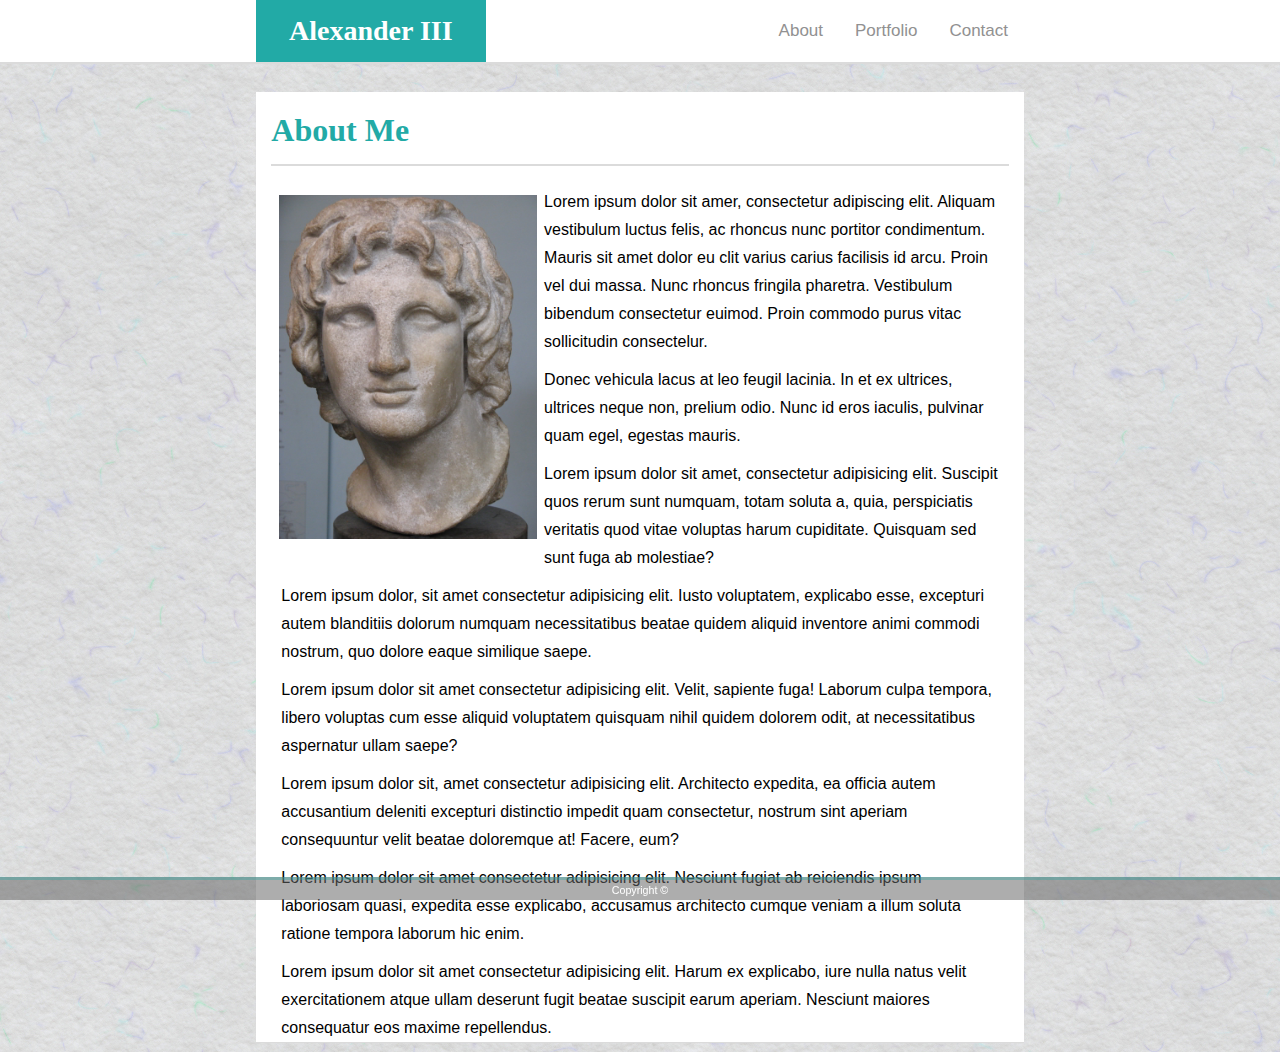
<file: index.html>
<!DOCTYPE html>
<html lang="en-us">

<head>
  <meta charset="UTF-8">
  <title>Index</title>
  <link rel="stylesheet" type="text/css" href="assets/css/style.css">
  <meta name = “viewport” content = “width=device-width, initial-scale = 1.0”>
  <style>
    .background {
        background-image: url("assets/images/pipes.jpeg");
    }
  </style>
</head>

<body class="background">
    <div class="topnav">
        <div class="nav-wrapper">
            <a class="active" href="#">Alexander III</a>
            <div id="right-section">
                <a href="#">About</a>
                <a href="portfolio.html">Portfolio</a>
                <a href="contact.html">Contact</a>
            </div>
        </div>
    </div>
    
    <div class="container">
        <article class="article-wrapper">
            <h1>About Me</h1>
    
            <img class = "resize" src = "assets/images/actualPictureOfMe.jpg" alt = "100% Accurate Picture">
            <p>Lorem ipsum dolor sit amer, consectetur adipiscing elit. Aliquam vestibulum luctus felis, ac rhoncus
                    nunc portitor condimentum. Mauris sit amet dolor eu clit varius carius facilisis id arcu. Proin vel dui
                    massa. Nunc rhoncus fringila pharetra. Vestibulum bibendum consectetur euimod. Proin commodo purus
                    vitac sollicitudin consectelur.</p>
            <p>Donec vehicula lacus at leo feugil lacinia. In et ex ultrices, ultrices neque non, prelium odio. Nunc id
                    eros iaculis, pulvinar quam egel, egestas mauris.</p>
            <p>
                    Lorem ipsum dolor sit amet, consectetur adipisicing elit. Suscipit quos rerum sunt numquam, totam
                    soluta a,
                    quia, perspiciatis veritatis quod vitae voluptas harum cupiditate. Quisquam sed sunt fuga ab molestiae?
            </p>
            <p>Lorem ipsum dolor, sit amet consectetur adipisicing elit. Iusto voluptatem, explicabo esse, excepturi autem blanditiis dolorum numquam necessitatibus beatae quidem aliquid inventore animi commodi nostrum, quo dolore eaque similique saepe.

            </p>
            <p>Lorem ipsum dolor sit amet consectetur adipisicing elit. Velit, sapiente fuga! Laborum culpa tempora, libero voluptas cum esse aliquid voluptatem quisquam nihil quidem dolorem odit, at necessitatibus aspernatur ullam saepe?
            </p>
            <p>Lorem ipsum dolor sit, amet consectetur adipisicing elit. Architecto expedita, ea officia autem accusantium deleniti excepturi distinctio impedit quam consectetur, nostrum sint aperiam consequuntur velit beatae doloremque at! Facere, eum?
            </p>
            <p>Lorem ipsum dolor sit amet consectetur adipisicing elit. Nesciunt fugiat ab reiciendis ipsum laboriosam quasi, expedita esse explicabo, accusamus architecto cumque veniam a illum soluta ratione tempora laborum hic enim.

            </p>
            <p>
                Lorem ipsum dolor sit amet consectetur adipisicing elit. Harum ex explicabo, iure nulla natus velit exercitationem atque ullam deserunt fugit beatae suscipit earum aperiam. Nesciunt maiores consequatur eos maxime repellendus.
            </p>
    
            </article>
        </div>
    
    </body>
    <footer>
        Copyright ©
    </footer>

</html>
</file>
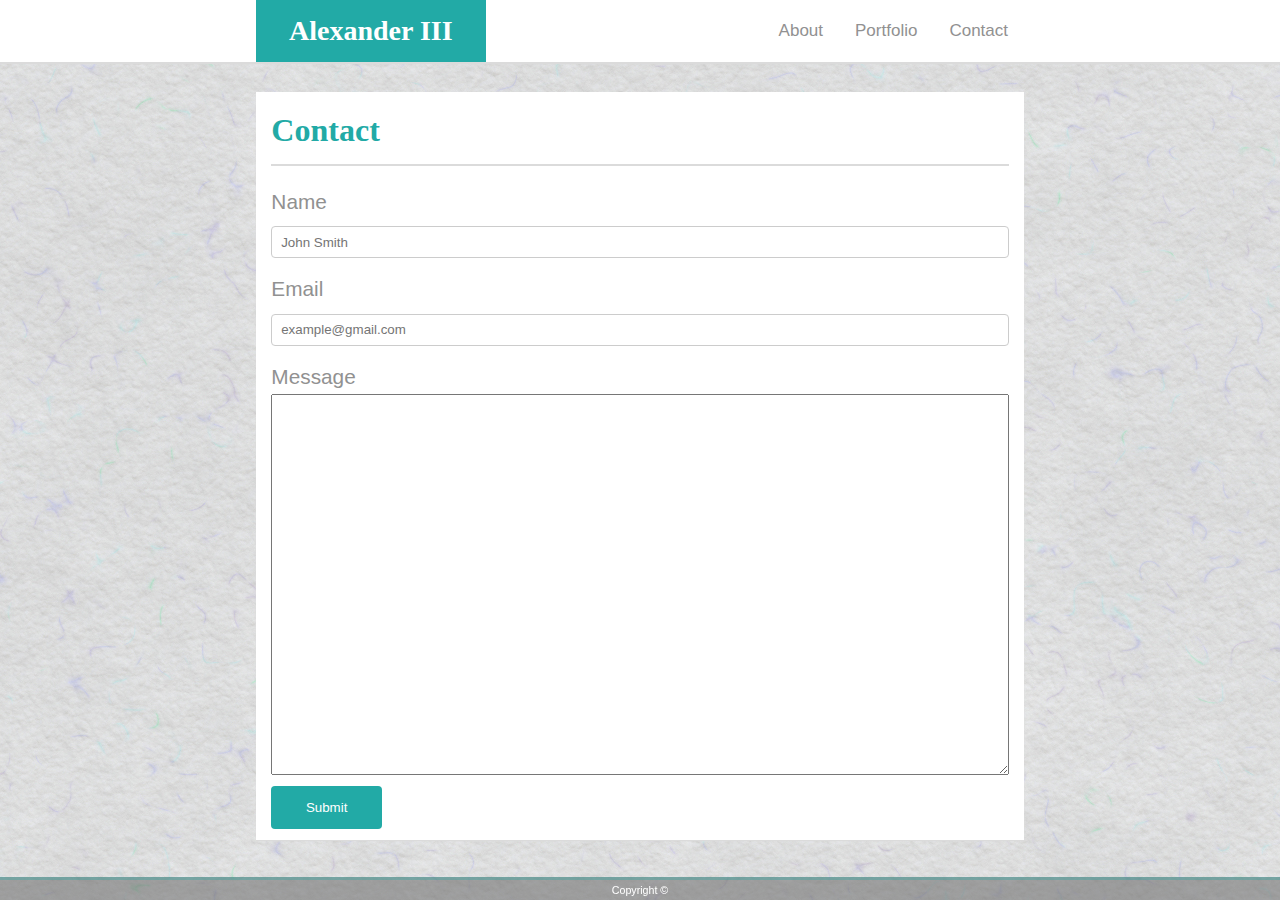
<file: contact.html>
<!DOCTYPE html>
<html lang="en-us">

<head>
  <meta charset="UTF-8">
  <title>Index</title>
  <link rel="stylesheet" type="text/css" href="assets/css/style.css">
  <meta name = “viewport” content = “width=device-width, initial-scale = 1.0”>
  <style>
    .background {
        background-image: url("assets/images/pipes.jpeg");
    }
  </style>
</head>

<body class="background">
    <div class="topnav">
        <div class="nav-wrapper">
            <a class="active" href="index.html">Alexander III</a>
            <div id="right-section">
                <a href="index.html">About</a>
                <a href="portfolio.html">Portfolio</a>
                <a href="#">Contact</a>
            </div>
        </div>
    </div>
    
    <div class="container">
        <article class="article-wrapper">
            <h1>Contact</h1>
            <form>
                <label><p class = "formP">Name</p></label>
                <input type="text" name="firstname" placeholder="John Smith">

                <label><p class = "formP">Email</p></label>
                <input type="text" name="email" placeholder="example@gmail.com">

                <label><p class = "formP">Message</p></label>
                <textarea name="message" rows = "25"></textarea>

                </br>
                <input type="submit" value="Submit">
            </form>
        </article>
    </div>
    <footer>
        Copyright ©
    </footer>
    </body>
</html>
</file>
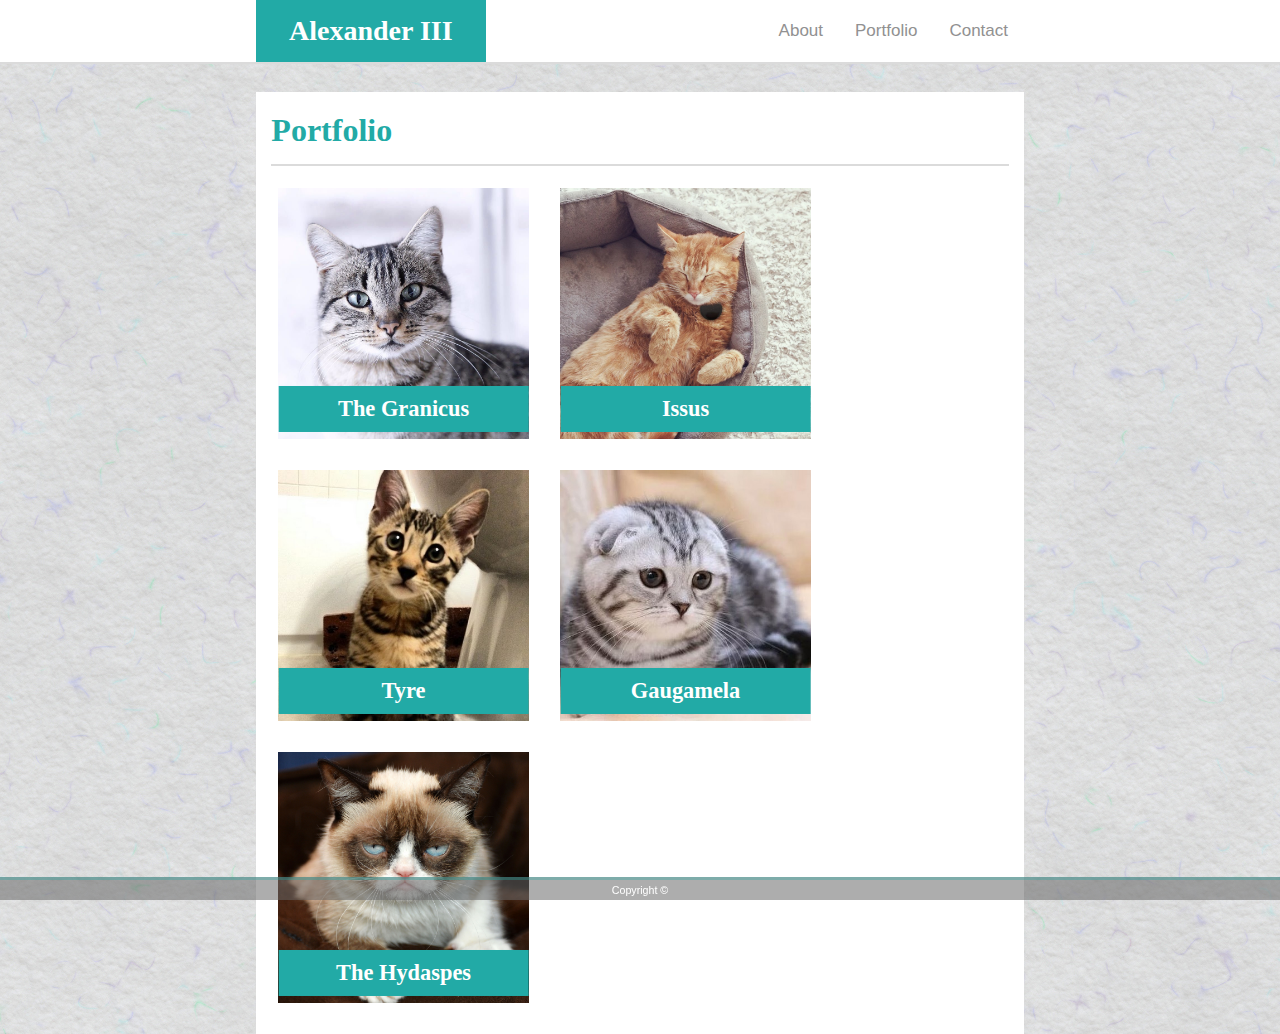
<file: portfolio.html>
<!DOCTYPE html>
<html lang="en-us">

<head>
    <meta charset="UTF-8">
    <title>Index</title>
    <link rel="stylesheet" type="text/css" href="assets/css/style.css">
    <meta name=“viewport” content="width=device-width, initial-scale=1.0" initial-scale=1.0”>
    <style>
        * {
            box-sizing: border-box;
            font-family: sans-serif;
            margin: 0 auto;
        }

        .background {
            background-image: url("assets/images/pipes.jpeg");
        }

        .container {
            width: 60%;
            margin: 0 auto;
            position: relative;
            height: 100%;
            box-shadow: 0px 1px 1px #DBDBDB;
            background-color: white;
        }

        #right-section {
            float: right;
        }

        .article-wrapper {
            background: white;

        }

        .container {
            display: flex;
        }

        img {
            width: 100%;
            height: auto;
            float: left;
        }

        #image1div {
            float: left;
            margin: 0px 2.5% 5% 1.1%;
            width: 40%;
            height: 40%;
            position: relative;
        }

        #image2div {
            float: left;
            margin: 0px 5% 5% 2.5%;
            width: 40%;
            height: 40%;
            position: relative;
        }

        #image-grid {
            float: left;
            width: 85%
        }

        .centered {
            width: 100%;
            position: absolute;
            top: 88%;
            left: 50%;
            transform: translate(-50%, -50%);
            background-color: hsl(178, 67%, 40%);
            padding-top: 4%;
            padding-bottom: 4%;
            color: white;
            font-family: 'Times New Roman', Times, serif;
            font-size: 1.4em;
            font-weight: bold;
            text-align: center;
        }
    </style>
</head>

<body class="background">
  <div class="topnav">
    <div class="nav-wrapper">
        <a class="active" href="index.html">Alexander III</a>
        <div id="right-section">
            <a href="index.html">About</a>
            <a href="#">Portfolio</a>
            <a href="contact.html">Contact</a>
        </div>
    </div>
  </div>  

    <div class="container">
        <article class="article-wrapper">
            <h1>Portfolio</h1>
            <div id="image-grid">
                <div id="image1div">
                  <a href = "https://en.wikipedia.org/wiki/Battle_of_the_Granicus">
                    <img src="assets/images/Granicus.jpg" id="first-pic">
                    <div class="centered">The Granicus</div>
                  </a>
                </div>
                <div id="image2div">
                  <a href = "https://en.wikipedia.org/wiki/Battle_of_Issus">
                    <img src="assets/images/Issus.jpg" id="second-pic">
                    <div class="centered">Issus</div>
                  </a>
                </div>

                <div id="image1div">
                  <a href ="https://en.wikipedia.org/wiki/Siege_of_Tyre_(332_BC)">
                    <img src="assets/images/Tyre.jpg" id="third-pic">
                    <div class="centered">Tyre</div>
                  </a>
                </div>

                <div id="image2div">
                  <a href = "https://en.wikipedia.org/wiki/Battle_of_Gaugamela">
                    <img src="assets/images/Gaugamela.jpg" id="fourth-pic">
                    <div class="centered">Gaugamela</div>
                  </a>
                </div>
                <div id="image1div">
                  <a href = "https://en.wikipedia.org/wiki/Battle_of_the_Hydaspes">
                    <img src="assets/images/catFiller.jpg" id="fifth-pic">
                    <div class="centered">The Hydaspes</div>
                  </a>
                </div>
            </div>
        </article>
    </div>
</body>
<footer>
    Copyright ©
</footer>
</file>
<file: assets/css/style.css>
* {
    box-sizing: border-box;
    font-family: sans-serif;
    margin: 0 auto;
}

.background {
    background-image: url("assets/images/pipes.png");
}

#imgText{
    position: absolute;

    width: 35%;

    font-family: 'Times New Roman', Times, serif;
    font-weight: bold;
    font-size: 1.5em;
    padding-top: 10px;
    padding-bottom: 10px;
    top: 330px;
    left: 1%;
}

#imgText3{
    position: absolute;
    background-color: hsl(178, 67%, 40%);
    width: 35%;
    color:white;
    font-family: 'Times New Roman', Times, serif;
    font-weight: bold;
    font-size: 1.5em;
    padding-top: 10px;
    padding-bottom: 10px;
    top: 735.547px;
    left: 1%;
}

#imgText5{
    position: absolute;
    background-color: hsl(178, 67%, 40%);
    width: 35%;
    color:white;
    font-family: 'Times New Roman', Times, serif;
    font-weight: bold;
    font-size: 1.5em;
    padding-top: 10px;
    padding-bottom: 10px;
    top: 1141.094px;
    left: 1%;
}

#imgText2{
    position: absolute;
    background-color: hsl(178, 67%, 40%);
    width: 35%;
    color:white;
    font-family: 'Times New Roman', Times, serif;
    font-weight: bold;
    font-size: 1.5em;
    padding-top: 10px;
    padding-bottom: 10px;
    top: 330px;
    left: 38%;
}

#imgText4{
    position: absolute;
    background-color: hsl(178, 67%, 40%);
    width: 35%;
    color:white;
    font-family: 'Times New Roman', Times, serif;
    font-weight: bold;
    font-size: 1.5em;
    padding-top: 10px;
    padding-bottom: 10px;
    top: 735.547px;
    left: 38%;
}

.container {
    width: 60%;
    margin: 0 auto;
    position:relative;
    height: 100%;
    box-shadow: 0px 1px 1px #DBDBDB;
    background-color: white;
}

.container2{
    position: relative;
    text-align: center;
}

.topnav {
    background-color: white;
    overflow: hidden;
    box-shadow: 0px 2px 1px #DBDBDB;
    margin-bottom: 30px;
    padding: 0px 0px 0px 0px;
}

/* Style the links inside the navigation bar */
.topnav a {
    float: left;
    color: #919191;
    text-align: center;
    padding: 21px 16px;
    text-decoration: none;
    font-size: 17px;
}

/* Change the color of links on hover */
.topnav a:hover {
    background-color: #ddd;
    color: black;
}

/* Add a color to the active/current link */
.topnav a.active {
    background-color: hsl(178, 67%, 40%);
    color: white;
    font-family: 'Times New Roman', Times, serif;
    font-weight: bold;
    font-size: 28px;
    padding: 15px 33px 15px 33px;
}

h1 {
    border-bottom: inset 2px #DBDBDB;
    color: hsl(178, 67%, 40%);
    font-weight: bold;
    margin-bottom: 22px;
    padding: 20px 0px 15px 0px;
    font-family: 'Times New Roman', Times, serif;
}

#right-section {
    float: right;
}

.resize{
    width: 35%;
    height: auto;
    float: left;
    color:white;
    background-color: hsl(178, 67%, 40%);
    margin: 1%;
}

p {
    line-height: 28px;
    margin: 10px;
}

p.formP{
    margin-bottom: 3px;
    font-size: 1.3em;
    font-weight: 500;
    margin-left: 0;
    color: #919191;
}

.nav-wrapper {
    width: 60%;
    margin: 0 auto;
}

.article-wrapper {
    width: 96%;
    margin: 0 auto;
    background:white;
}
.article-wrapperPF {
    width: 96%;
    margin: 0 auto;
    background:white;
    padding-bottom: 107.5%;
}

body{
    min-height: 100%;
}

footer {
    position: fixed;
    background-color: rgba(104, 104, 104, 0.541);
    padding: 0.3%;
    text-align: center;
    width: 100%;
    font-size:0.66666em;
    color: white;
    bottom: 0;
    border-top-color: hsl(178, 67%, 40%, 0.333);
    border-top-width: 0.75%;
    border-top-style: solid;
}

/*text input field formatting; line fields first, then text area field*/
input[type=text], select {
    width: 100%;
    padding: 1% 1.2%;
    margin-top: 1%;
    margin-bottom: 1%;
    border: 1px solid #ccc;
    border-radius: 4px;
}

textarea{
    width: 100%;
    margin-bottom: 1%;
}

/*submit button formatting*/
input[type=submit] {
    width: 15%;
    background-color:hsl(178, 67%, 40%);
    color: white;
    padding: 14px 20px;
    margin-bottom: 1.45%;
    border: none;
    border-radius: 4px;
    cursor: pointer;
}

input[type=submit]:hover {
    background-color: hsl(178, 67%, 34%);
}
</file>
